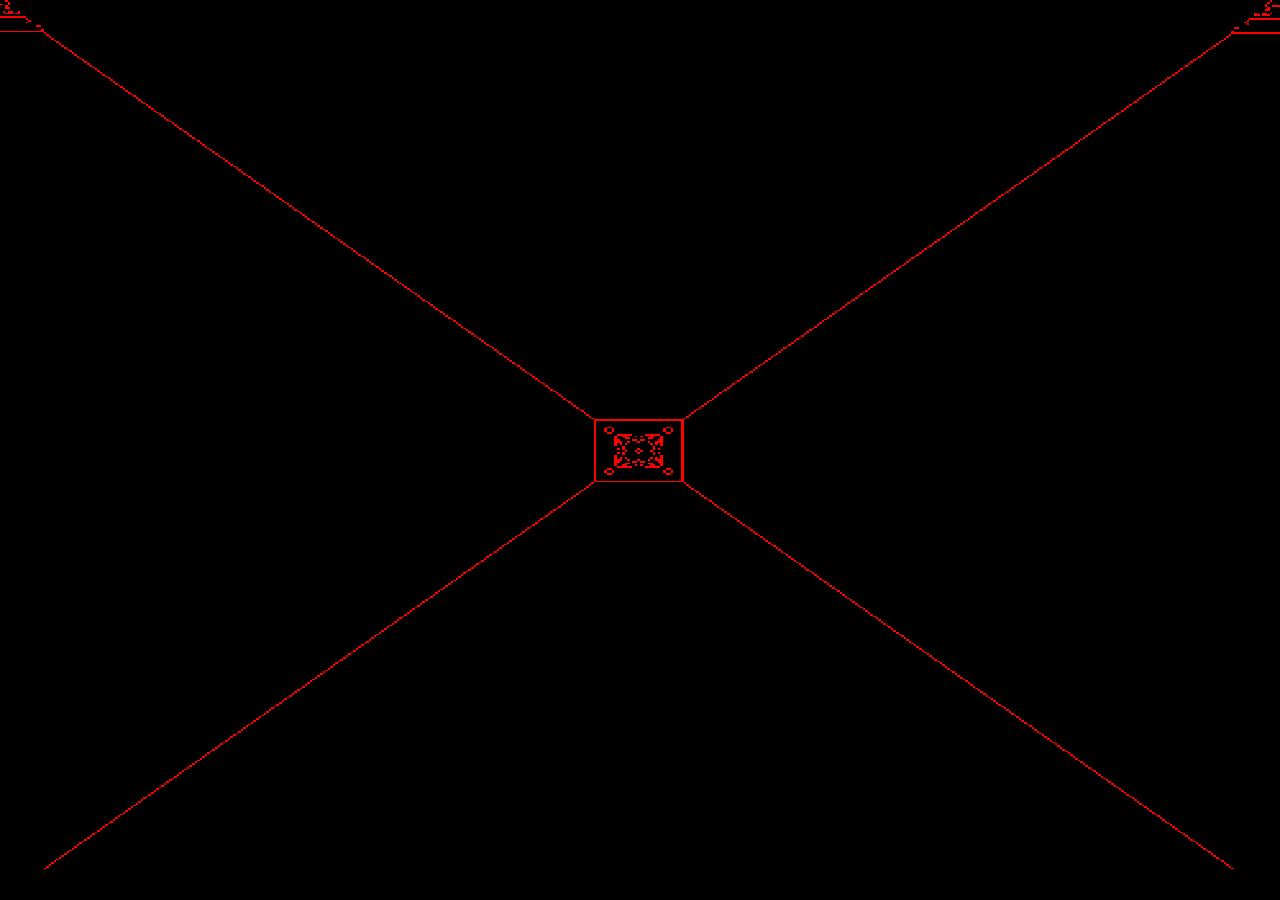
<file: index.html>
<!DOCTYPE html>
<html>

<head>
    <style>
        #container {
            position: absolute;
            display: block;
            left: 0vw;
            top: 0vh;
            z-index: 2;
        }
    </style>
</head>

<body>
    <canvas id="container"></canvas>
    <script src="js/three.min.js"></script>
    <script src="js/jquery-3.2.1.min.js"></script>
    <script id="vertexShader" type="x-shader/x-vertex">
        void main() { 
            gl_Position = vec4( position, 1.0 ); 
        }
    </script>
    <script id="fragmentShader" type="x-shader/x-fragment">
        uniform vec2 u_resolution; 
        uniform float u_time; 
        uniform vec2 u_mouse; 
        uniform sampler2D u_backbuffer; 
        void main() { 
            vec2 st = gl_FragCoord.xy/u_resolution.xy; 
            vec3 color = texture2D(u_backbuffer, st).rgb; 
            color.g *= 0.0;
            color.b *= 0.0;
            gl_FragColor=vec4(color,1.0);
        }
    </script>
    <script>
        var container;
        var camera, scene, renderer;
        var uniforms;
        var bytebuffer, lastbytebuffer, bufferheight, bufferwidth, datatex;
        var mousepos = { x: 0, y: 0 };
        var mousedown = false;
        init();
        animate();

        function init() {
            container = document.getElementById('container');

            camera = new THREE.Camera();
            camera.position.z = 2;

            scene = new THREE.Scene();
            bufferwidth = 500;
            bufferheight = 500;
            bytebuffer = new Uint8Array(bufferwidth * bufferheight);
            lastbytebuffer = new Uint8Array(bufferwidth * bufferheight);
            for (var i = 0 ; i < bufferwidth*bufferheight; i += (bufferwidth + 1)) {
                bytebuffer[i] = 255;
                lastbytebuffer[i] = 255;
            }
            for (var i = bufferwidth -2 ; i< bufferwidth*bufferheight; i += (bufferwidth - 1)) {
                bytebuffer[i] = 255;
                lastbytebuffer[i] = 255;
            }
            var geometry = new THREE.PlaneBufferGeometry(2, 2);
            datatex = new THREE.DataTexture(bytebuffer,
                bufferwidth,
                bufferheight,
                THREE.LuminanceFormat,
                THREE.UnsignedByteType,
                THREE.UVMapping);
            uniforms = {
                u_time: { type: "f", value: 1.0 },
                u_resolution: { type: "v2", value: new THREE.Vector2() },
                u_mouse: { type: "v2", value: new THREE.Vector2() },
                u_backbuffer: { type: "sampler2D", value: datatex }
            };

            var material = new THREE.ShaderMaterial({
                uniforms: uniforms,
                vertexShader: document.getElementById('vertexShader').textContent,
                fragmentShader: document.getElementById('fragmentShader').textContent
            });

            var mesh = new THREE.Mesh(geometry, material);
            scene.add(mesh);

            renderer = new THREE.WebGLRenderer({ canvas: container });
            renderer.setPixelRatio(window.devicePixelRatio);

            onWindowResize();
            window.addEventListener('resize', onWindowResize, false);

            document.onmousemove = function (e) {
                mousepos = { x: e.pageX, y: e.pageY };
            }
            document.onmousedown = function(e) {
                mousedown = true;
            }
            document.onmouseup = function(e) {
                mousedown = false;
            }
        }

        function onWindowResize(event) {
            renderer.setSize(window.innerWidth, window.innerHeight);
            uniforms.u_resolution.value.x = renderer.domElement.width;
            uniforms.u_resolution.value.y = renderer.domElement.height;
        }

        function animate() {
            setTimeout( function() {
                requestAnimationFrame(animate);
            }, 1000/60);
            if (mousedown) {
                var mousecol = Math.floor((mousepos.x / $(document).width()) * bufferwidth);
                var mouserow = bufferheight - Math.floor((mousepos.y / $(document).height()) * bufferheight);
                var index = mousecol + mouserow*bufferheight;
                var max = 2;
                lastbytebuffer[index] = 255;
                for (var i = 1 ; i < max; i++) {
                    lastbytebuffer[index + bufferwidth*i] =255;
                    lastbytebuffer[index - bufferwidth*i] =255;
                    lastbytebuffer[index + i] = 255;
                    lastbytebuffer[index - i] =255;
                }
            }
            datatex.needsUpdate = true;
            bytebuffer.forEach(function (x, index, array) {
                var count = 0;
                var row = Math.floor(index / bufferwidth);
                var col = index % bufferwidth;
                if (lastbytebuffer[index - bufferwidth] > 0) count++; // top
                if (lastbytebuffer[index + bufferwidth] > 0) count++; // bottom
                if (lastbytebuffer[index - 1] > 0) count++; // left
                if (lastbytebuffer[index + 1] > 0) count++; //right
                if (lastbytebuffer[index - bufferwidth + 1] > 0) count++; // top right
                if (lastbytebuffer[index + bufferwidth + 1] > 0) count++; // bottom right
                if (lastbytebuffer[index - bufferwidth - 1] > 0) count++; // top left
                if (lastbytebuffer[index + bufferwidth - 1] > 0) count++; // bottom left
                if (count <= 1 || count > 3) {
                    array[index] = 0;
                } else if (count == 3) {
                    array[index] = 255;
                }
            });
            bytebuffer.forEach(function (x, index) {
                lastbytebuffer[index] = x;
            });
            
            
            datatex.needsUpdate = true;
            render();
        }

        function render() {
            uniforms.u_time.value += 0.05;
            renderer.render(scene, camera);
        }
    </script>
</body>

</html>
</file>
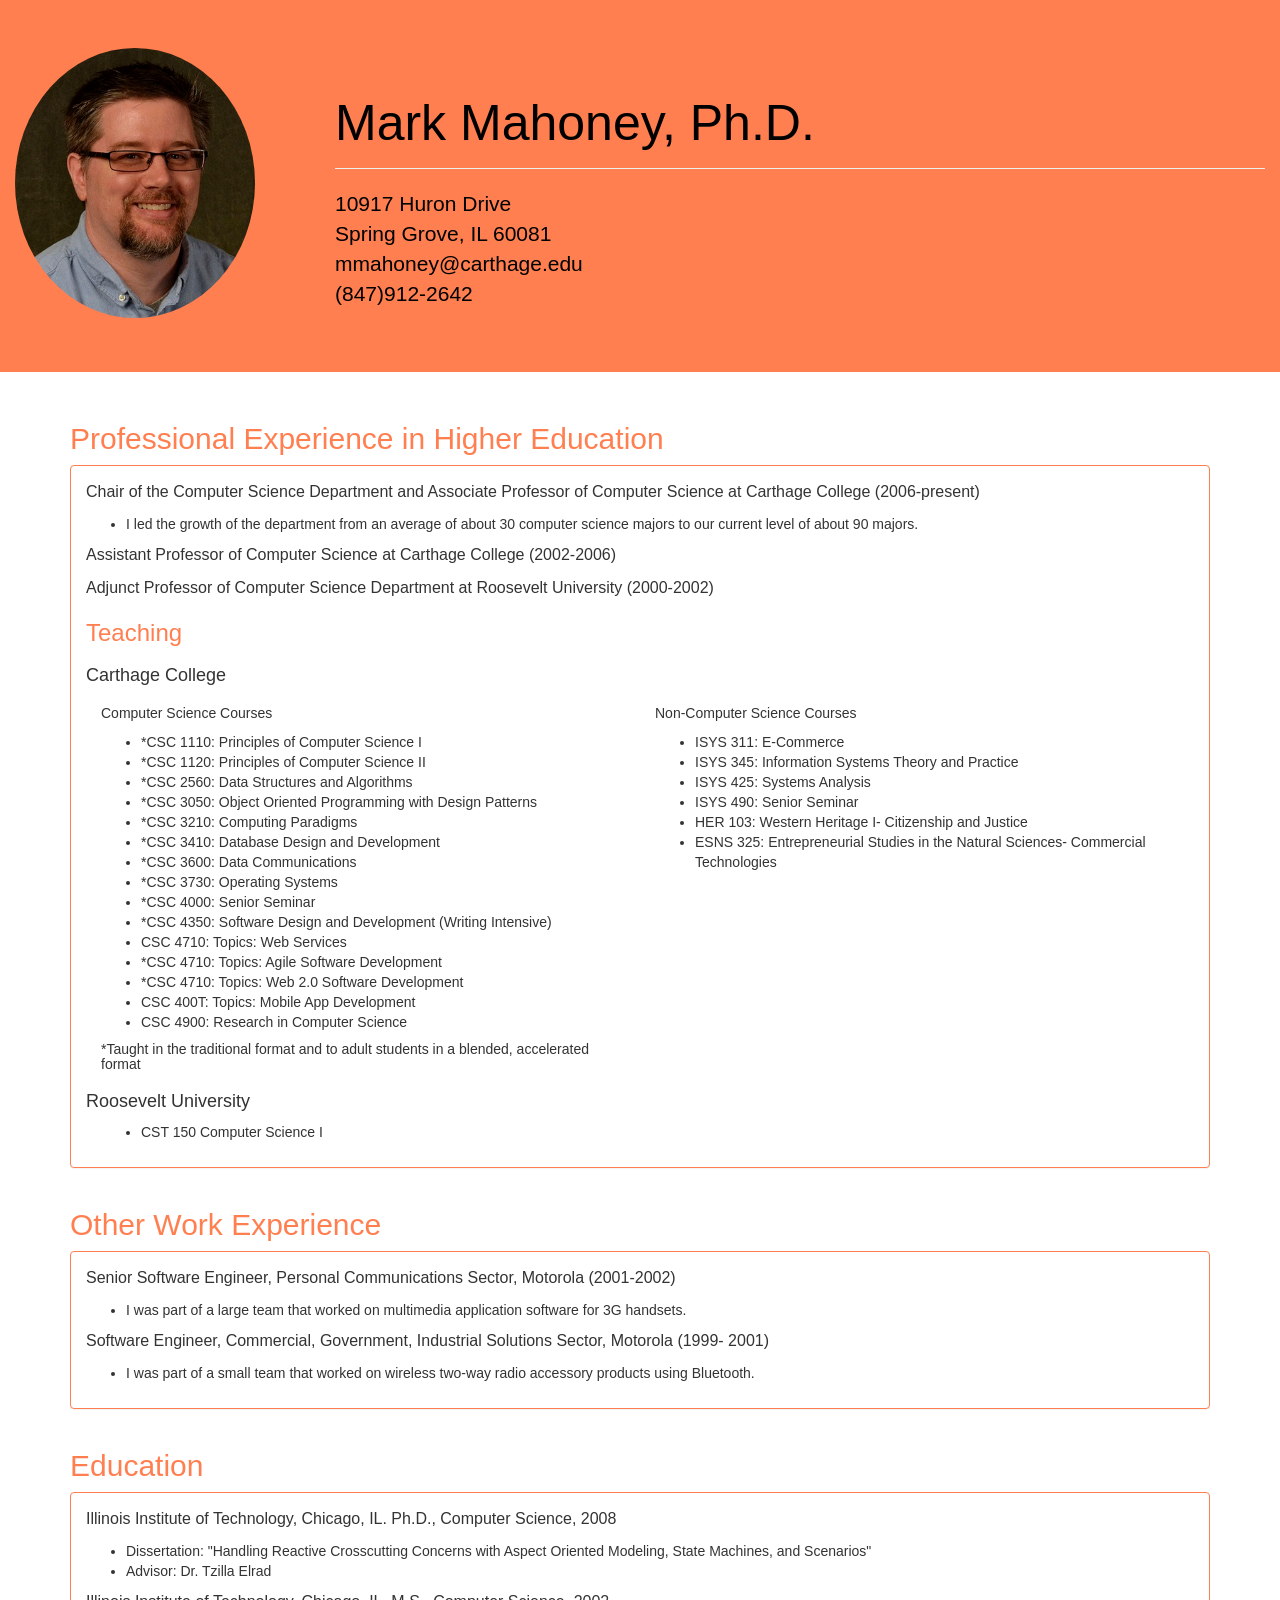
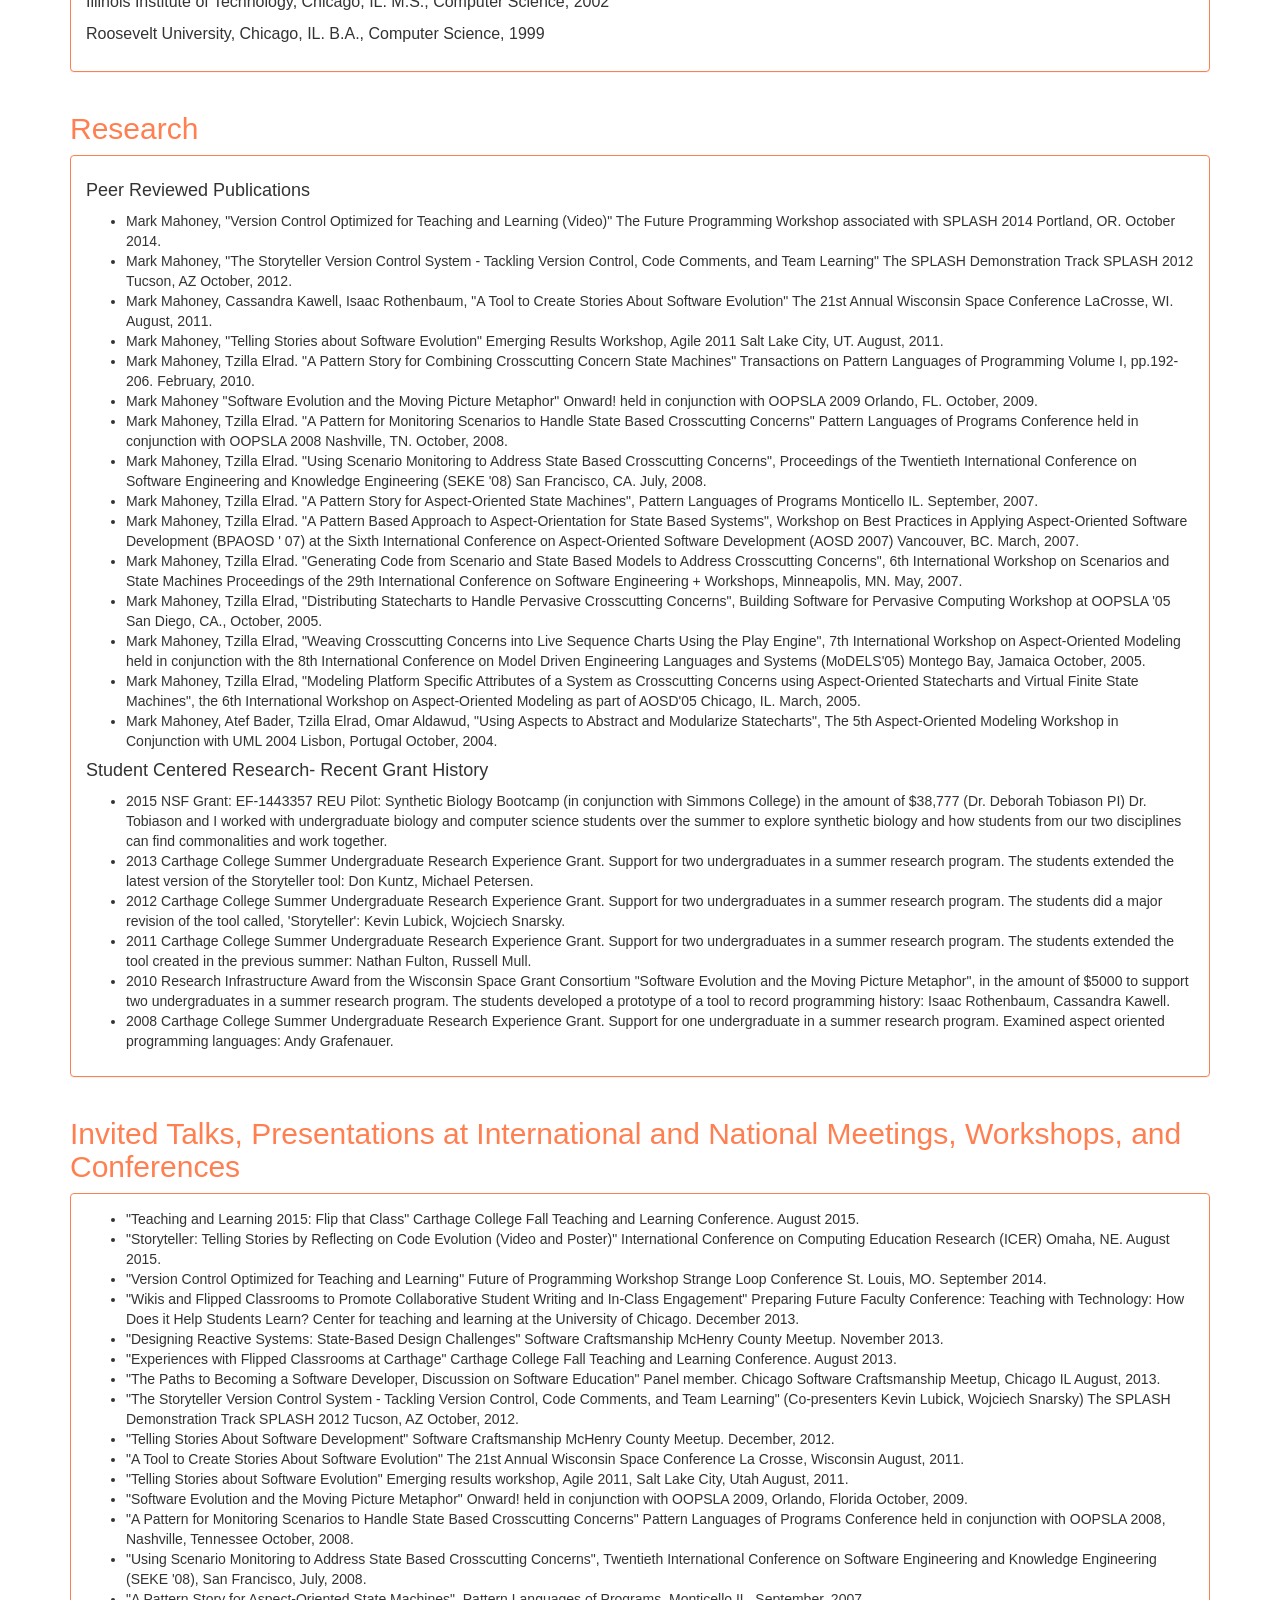
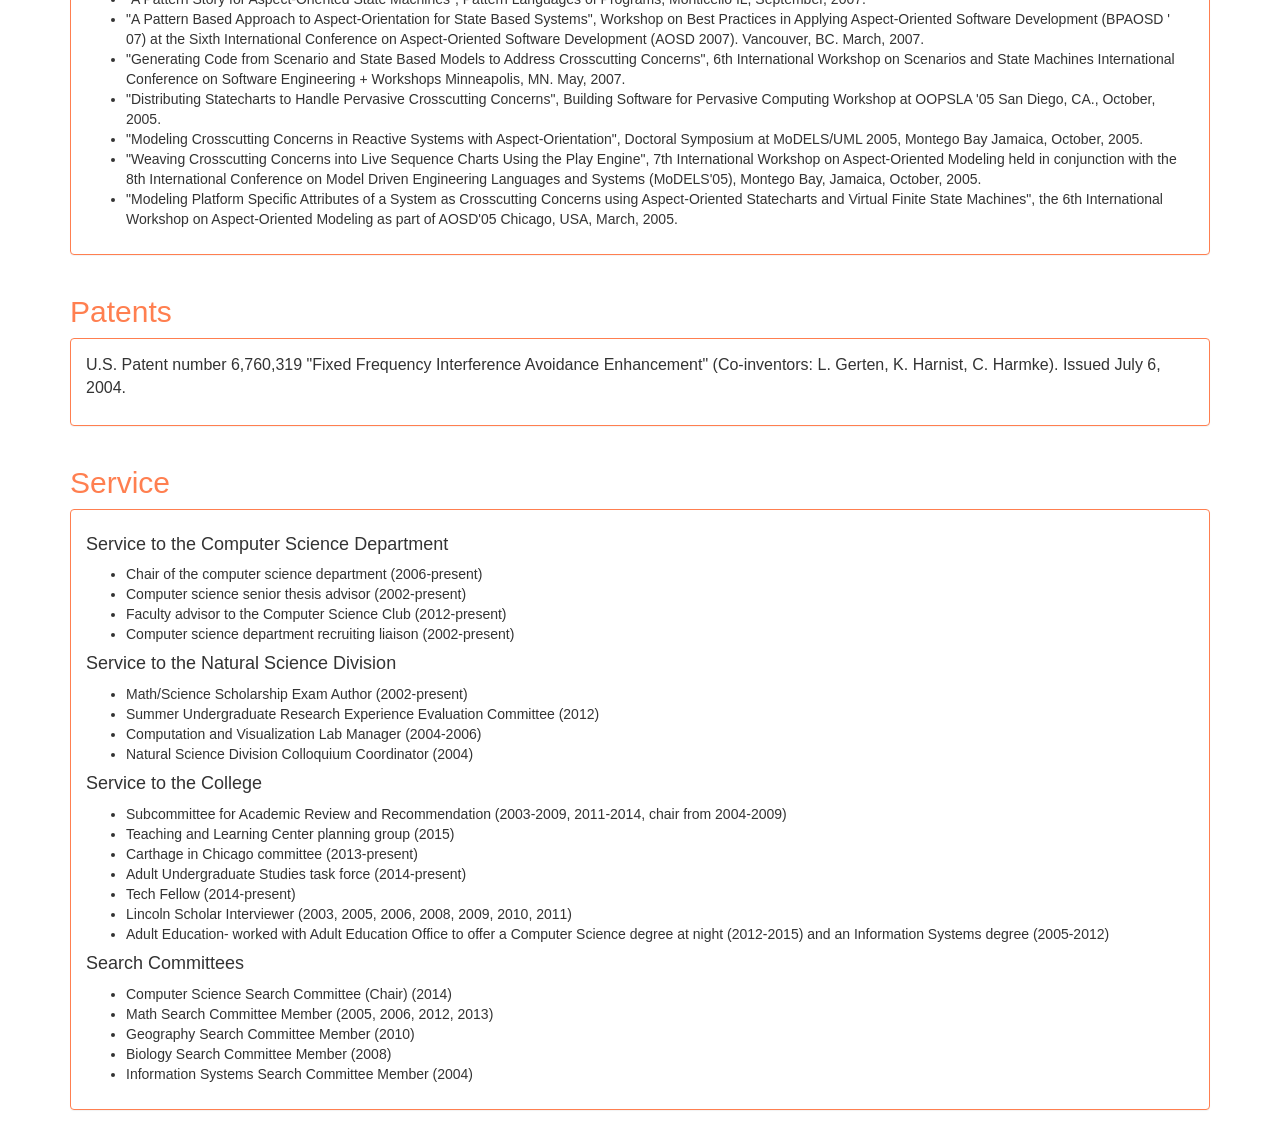
<file: Resume_Assignment/MMResume.html>
<!DOCTYPE html>
<html>
    <head>
      <title>Mark Mahoney Resume</title>
      <link rel="stylesheet" href="http://maxcdn.bootstrapcdn.com/bootstrap/3.3.5/css/bootstrap.min.css"/>
      <link rel="stylesheet" href="stylesheet.css"/>
    </head>
        
    <body>
        <!--Coral header of the resume-->
        <div class="jumbotron">
            <div class="container-fluid">
                <div class="row">
                    <div class="col-sm-3">
                        <img src="images/mm.jpg"/>
                    </div>
                    <div class="col-sm-9">
                        <div class="page-header">Mark Mahoney, Ph.D.</div>
                        <p> 10917 Huron Drive<br>
                            Spring Grove, IL 60081<br>
                            mmahoney@carthage.edu<br>
                            (847)912-2642<br>
                        </p>
                    </div>
                </div>
            </div>
        </div>
        <!--Body of resume-->
        <div class="container">
            <h2>Professional Experience in Higher Education</h2>
            <div class ="panel panel-default">
                <div class="panel-body" ><p>Chair of the Computer Science Department and Associate Professor of                     Computer Science at Carthage College (2006-present)</p>
                    <ul>
                        <li>I led the growth of the department from an average of about 30 computer science                             majors to our current level of about 90 majors.</li>
                    </ul>

                  <p>Assistant Professor of Computer Science at Carthage College (2002-2006)</p>

                  <p>Adjunct Professor of Computer Science Department at Roosevelt University (2000-2002)</p>
                    
                  <h3>Teaching</h3>
                    <div class="container-fluid">
                        <div class="row" id="courses_taught">
                            <h4>Carthage College</h4>
                            <div class="col-sm-6">
                                <h5>Computer Science Courses</h5>
                                <ul>
                                    <li>*CSC 1110: Principles of Computer Science I</li>
                                    <li>*CSC 1120: Principles of Computer Science II</li>
                                    <li>*CSC 2560: Data Structures and Algorithms</li>
                                    <li>*CSC 3050: Object Oriented Programming with Design Patterns</li>
                                    <li>*CSC 3210: Computing Paradigms</li>
                                    <li>*CSC 3410: Database Design and Development</li>
                                    <li>*CSC 3600: Data Communications</li>
                                    <li>*CSC 3730: Operating Systems</li>
                                    <li>*CSC 4000: Senior Seminar</li>
                                    <li>*CSC 4350: Software Design and Development (Writing Intensive)</li>
                                    <li>CSC 4710: Topics: Web Services</li>
                                    <li>*CSC 4710: Topics: Agile Software Development</li>
                                    <li>*CSC 4710: Topics: Web 2.0 Software Development</li>
                                    <li>CSC 400T: Topics: Mobile App Development</li>
                                    <li>CSC 4900: Research in Computer Science</li>
                                </ul>
                                <h5>*Taught in the traditional format and to adult students in a blended, accelerated format</h5>
                            </div>
                            <div class="col-sm-6">
                                <h5>Non-Computer Science Courses</h5>
                                <ul>
                                    <li>ISYS 311: E-Commerce</li>
                                    <li>ISYS 345: Information Systems Theory and Practice</li>
                                    <li>ISYS 425: Systems Analysis</li>
                                    <li>ISYS 490: Senior Seminar</li>
                                    <li>HER 103: Western Heritage I- Citizenship and Justice</li>
                                    <li>ESNS 325:  Entrepreneurial Studies in the Natural Sciences- Commercial                                      Technologies</li>
                                </ul>
                            </div>
                        </div>
                        <div class="row" id="courses_taught">
                            <h4>Roosevelt University</h4>
                                <div class="col-sm-6">
                                    <ul><li>CST 150 Computer Science I</li></ul>
                                </div>
                        </div>
                        
                    </div>
                </div>
            </div>
        </div>
         <!--******************************************************************************************-->
        <div class="container">
            <h2>Other Work Experience</h2>
            <div class="panel panel-default">
                <div class="panel-body">
                    <p>Senior Software Engineer, Personal Communications Sector, Motorola (2001-2002)</p>
                    <ul>
                        <li>I was part of a large team that worked on multimedia application software for 3G                            handsets.</li>
                    </ul>
                    <p>Software Engineer, Commercial, Government, Industrial Solutions Sector, Motorola (1999-                          2001)</p>
                    <ul><li>I was part of a small team that worked on wireless two-way radio accessory                                  products using Bluetooth.</li></ul>
                </div>
            </div>
        </div>
        <div class="container">
            <h2>Education</h2>
            <div class="panel panel-default">
                <div class="panel-body">
                    <p>Illinois Institute of Technology, Chicago, IL. Ph.D., Computer Science, 2008</p>
                    <ul>
                        <li>Dissertation: "Handling Reactive Crosscutting Concerns with Aspect Oriented                                     Modeling, State Machines, and Scenarios"</li>
                        <li>Advisor: Dr. Tzilla Elrad</li>
                    </ul>
                    <p>Illinois Institute of Technology, Chicago, IL. M.S., Computer Science, 2002</p>
                    <p>Roosevelt University, Chicago, IL. B.A., Computer Science, 1999</p>
                </div>
            </div>
        </div>
         <!--******************************************************************************************-->
        <div class="container">
            <h2>Research</h2>
            <div class="panel panel-default">
                <div class="panel-body">
                    <h4>Peer Reviewed Publications</h4>
                    <ul>
                        <li>Mark Mahoney, "Version Control Optimized for Teaching and Learning (Video)" The Future Programming Workshop associated with SPLASH 2014 Portland, OR. October 2014.</li>
                        
                        <li>Mark Mahoney, "The Storyteller Version Control System - Tackling Version Control, Code Comments, and Team Learning" The SPLASH Demonstration Track SPLASH 2012 Tucson, AZ October, 2012.</li>
                        
                        <li>Mark Mahoney, Cassandra Kawell, Isaac Rothenbaum, "A Tool to Create Stories About Software Evolution" The 21st Annual Wisconsin Space Conference LaCrosse, WI. August, 2011.</li> 
                        
                        <li>Mark Mahoney, "Telling Stories about Software Evolution" Emerging Results Workshop, Agile 2011 Salt Lake City, UT. August, 2011.</li>
                        
                        <li>Mark Mahoney, Tzilla Elrad. "A Pattern Story for Combining Crosscutting Concern State Machines" Transactions on Pattern Languages of Programming Volume I, pp.192-206. February, 2010.</li>
                        
                        <li>Mark Mahoney "Software Evolution and the Moving Picture Metaphor" Onward! held in conjunction with OOPSLA 2009 Orlando, FL. October, 2009.</li> 
                        
                        <li>Mark Mahoney, Tzilla Elrad. "A Pattern for Monitoring Scenarios to Handle State Based Crosscutting Concerns" Pattern Languages of Programs Conference held in conjunction with OOPSLA 2008 Nashville, TN. October, 2008.</li>
                        
                        <li>Mark Mahoney, Tzilla Elrad. "Using Scenario Monitoring to Address State Based Crosscutting Concerns", Proceedings of the Twentieth International Conference on Software Engineering and Knowledge Engineering (SEKE '08) San Francisco, CA. July, 2008.</li> 
                        
                        <li>Mark Mahoney, Tzilla Elrad. "A Pattern Story for Aspect-Oriented State Machines", Pattern Languages of Programs Monticello IL. September, 2007.</li> 
                        
                        <li>Mark Mahoney, Tzilla Elrad. "A Pattern Based Approach to Aspect-Orientation for State Based Systems", Workshop on Best Practices in Applying Aspect-Oriented Software Development (BPAOSD ' 07) at the Sixth International Conference on Aspect-Oriented Software Development (AOSD 2007) Vancouver, BC. March, 2007.</li>
                        
                        <li>Mark Mahoney, Tzilla Elrad. "Generating Code from Scenario and State Based Models to Address Crosscutting Concerns", 6th International Workshop on Scenarios and State Machines Proceedings of the 29th International Conference on Software Engineering + Workshops, Minneapolis, MN. May, 2007.</li>
                        
                        <li>Mark Mahoney, Tzilla Elrad, "Distributing Statecharts to Handle Pervasive Crosscutting Concerns", Building Software for Pervasive Computing Workshop at OOPSLA '05 San Diego, CA., October, 2005.</li>
                        
                        <li>Mark Mahoney, Tzilla Elrad, "Weaving Crosscutting Concerns into Live Sequence Charts Using the Play Engine", 7th International Workshop on Aspect-Oriented Modeling held in conjunction with the 8th International Conference on Model Driven Engineering Languages and Systems (MoDELS'05) Montego Bay, Jamaica October, 2005.</li> 
                        
                        <li>Mark Mahoney, Tzilla Elrad, "Modeling Platform Specific Attributes of a System as Crosscutting Concerns using Aspect-Oriented Statecharts and Virtual Finite State Machines", the 6th International Workshop on Aspect-Oriented Modeling as part of AOSD'05 Chicago, IL. March, 2005.</li>
                        
                        <li>Mark Mahoney, Atef Bader, Tzilla Elrad, Omar Aldawud, "Using Aspects to Abstract and Modularize Statecharts", The 5th Aspect-Oriented Modeling Workshop in Conjunction with UML 2004 Lisbon, Portugal October, 2004.</li> 
                    </ul>
            <!--******************************************************************************************-->
                    <h4>Student Centered Research- Recent Grant History</h4>
                    <ul>
                        <li>2015 NSF Grant: EF-1443357 REU Pilot: Synthetic Biology Bootcamp (in conjunction with Simmons College) in the amount of $38,777 (Dr. Deborah Tobiason PI) Dr. Tobiason and I worked with undergraduate biology and computer science students over the summer to explore synthetic biology and how students from our two disciplines can find commonalities and work together.</li>  

<li>2013 Carthage College Summer Undergraduate Research Experience Grant. Support for two undergraduates in a summer research program. The students extended the latest version of the Storyteller tool: Don Kuntz, Michael Petersen.</li>

<li>2012 Carthage College Summer Undergraduate Research Experience Grant. Support for two undergraduates in a summer research program. The students did a major revision of the tool called, 'Storyteller': Kevin Lubick, Wojciech Snarsky.</li>

<li>2011 Carthage College Summer Undergraduate Research Experience Grant. Support for two undergraduates in a summer research program. The students extended the tool created in the previous summer: Nathan Fulton, Russell Mull.</li>

<li>2010 Research Infrastructure Award from the Wisconsin Space Grant Consortium "Software Evolution and the Moving Picture Metaphor", in the amount of $5000 to support two undergraduates in a summer research program. The students developed a prototype of a tool to record programming history: Isaac Rothenbaum, Cassandra Kawell.</li>

<li>2008 Carthage College Summer Undergraduate Research Experience Grant. Support for one undergraduate in a summer research program. Examined aspect oriented programming languages: Andy Grafenauer.</li>

                    </ul>
                </div>
            </div>
        </div>
         <!--******************************************************************************************-->
        <div class="container">
            <h2>Invited Talks, Presentations at International and National Meetings, Workshops, and Conferences</h2>
            <div class="panel panel-default">
                <div class="panel-body">
                    <ul>
                        <li>"Teaching and Learning 2015: Flip that Class" Carthage College Fall Teaching and Learning Conference. August 2015.</li>

<li>"Storyteller: Telling Stories by Reflecting on Code Evolution (Video and Poster)" International Conference on Computing Education Research (ICER) Omaha, NE. August 2015.</li>

<li>"Version Control Optimized for Teaching and Learning" Future of Programming Workshop Strange Loop Conference St. Louis, MO. September 2014.</li>

<li>"Wikis and Flipped Classrooms to Promote Collaborative Student Writing and In-Class Engagement" Preparing Future Faculty Conference: Teaching with Technology: How Does it Help Students Learn? Center for teaching and learning at the University of Chicago.  December 2013.</li>

<li>"Designing Reactive Systems: State-Based Design Challenges" Software Craftsmanship McHenry County Meetup. November 2013.</li>

<li>"Experiences with Flipped Classrooms at Carthage" Carthage College Fall Teaching and Learning Conference. August 2013.</li>

<li>"The Paths to Becoming a Software Developer, Discussion on Software Education" Panel member. Chicago Software Craftsmanship Meetup, Chicago IL August, 2013.</li>

<li>"The Storyteller Version Control System - Tackling Version Control, Code Comments, and Team Learning" (Co-presenters Kevin Lubick, Wojciech Snarsky) The SPLASH Demonstration Track SPLASH 2012 Tucson, AZ October, 2012.</li>

<li>"Telling Stories About Software Development" Software Craftsmanship McHenry County Meetup. December, 2012.</li> 

<li>"A Tool to Create Stories About Software Evolution" The 21st Annual Wisconsin Space Conference La Crosse, Wisconsin August, 2011.</li> 

<li>"Telling Stories about Software Evolution" Emerging results workshop, Agile 2011, Salt Lake City, Utah August, 2011.</li> 

<li>"Software Evolution and the Moving Picture Metaphor" Onward! held in conjunction with OOPSLA 2009, Orlando, Florida October, 2009.</li>

<li>"A Pattern for Monitoring Scenarios to Handle State Based Crosscutting Concerns" Pattern Languages of Programs Conference held in conjunction with OOPSLA 2008, Nashville, Tennessee October, 2008.</li>

<li>"Using Scenario Monitoring to Address State Based Crosscutting Concerns", Twentieth International Conference on Software Engineering and Knowledge Engineering (SEKE '08), San Francisco, July, 2008.</li>

<li>"A Pattern Story for Aspect-Oriented State Machines", Pattern Languages of Programs, Monticello IL, September, 2007.</li>

<li>"A Pattern Based Approach to Aspect-Orientation for State Based Systems", Workshop on Best Practices in Applying Aspect-Oriented Software Development (BPAOSD ' 07) at the Sixth International Conference on Aspect-Oriented Software Development (AOSD 2007). Vancouver, BC. March, 2007.</li>

<li>"Generating Code from Scenario and State Based Models to Address Crosscutting Concerns", 6th International Workshop on Scenarios and State Machines International Conference on Software Engineering + Workshops Minneapolis, MN. May, 2007.</li>

<li>"Distributing Statecharts to Handle Pervasive Crosscutting Concerns", Building Software for Pervasive Computing Workshop at OOPSLA '05 San Diego, CA., October, 2005.</li>

<li>"Modeling Crosscutting Concerns in Reactive Systems with Aspect-Orientation", Doctoral Symposium at MoDELS/UML 2005, Montego Bay Jamaica, October, 2005.</li>

<li>"Weaving Crosscutting Concerns into Live Sequence Charts Using the Play Engine", 7th International Workshop on Aspect-Oriented Modeling held in conjunction with the 8th International Conference on Model Driven Engineering Languages and Systems (MoDELS'05), Montego Bay, Jamaica, October, 2005.</li>

<li>"Modeling Platform Specific Attributes of a System as Crosscutting Concerns using Aspect-Oriented Statecharts and Virtual Finite State Machines", the 6th International Workshop on Aspect-Oriented Modeling as part of AOSD'05 Chicago, USA, March, 2005.</li>
                    </ul>
                </div>
            </div>
        </div>
         <!--******************************************************************************************-->
        <div class="container">
            <h2>Patents</h2>
            <div class="panel panel-default">
                <div class="panel-body">
                    <p>U.S. Patent number 6,760,319 "Fixed Frequency Interference Avoidance Enhancement" (Co-inventors: L. Gerten, K. Harnist, C. Harmke). Issued July 6, 2004.</p>
                </div>
            </div>
        </div>
         <!--******************************************************************************************-->
        <div class="container">
            <h2>Service</h2>
            <div class="panel panel-default">
                <div class="panel-body">
                    <h4>Service to the Computer Science Department</h4>
                    <ul>
                    <li>Chair of the computer science department (2006-present)</li>
                        <li>Computer science senior thesis advisor (2002-present)</li>
                        <li>Faculty advisor to the Computer Science Club (2012-present)</li>
                        <li>Computer science department recruiting liaison (2002-present)</li>
                    </ul>
                    <h4>Service to the Natural Science Division</h4>
                    <ul>
                    <li>Math/Science Scholarship Exam Author (2002-present)</li>
<li>Summer Undergraduate Research Experience Evaluation Committee (2012)</li>
<li>Computation and Visualization Lab Manager (2004-2006)</li>
<li>Natural Science Division Colloquium Coordinator (2004)</li>
                    </ul>
                    <h4>Service to the College</h4>
                    <ul>
                    <li>Subcommittee for Academic Review and Recommendation (2003-2009, 2011-2014, chair from 2004-2009)</li>
<li>Teaching and Learning Center planning group (2015)</li>
<li>Carthage in Chicago committee (2013-present)</li>
<li>Adult Undergraduate Studies task force (2014-present)</li>
<li>Tech Fellow (2014-present)</li>
<li>Lincoln Scholar Interviewer (2003, 2005, 2006, 2008, 2009, 2010, 2011)</li>
<li>Adult Education- worked with Adult Education Office to offer a Computer Science degree at night (2012-2015) and an Information Systems degree (2005-2012)</li>
                    </ul>
                    <h4>Search Committees</h4>
                    <ul><li>Computer Science Search Committee (Chair) (2014)</li>
<li>Math Search Committee Member (2005, 2006, 2012, 2013)</li>
<li>Geography Search Committee Member (2010)</li>
<li>Biology Search Committee Member (2008)</li>
<li>Information Systems Search Committee Member (2004)</li></ul>
                </div>
            </div>
        </div>
        <!--******************************************************************************************-->
        <!--<div class="container-fluid">
            <div class="row">
                <div class="col-sm-3">
                    <div class="thumbnail">
                        <img src="images/inclass3.jpg"
                    </div>
                </div>
                <div class="col-sm-3">
                    <div class="thumbnail">
                        <img src="images/studentsInClass2.jpg"
                    </div>
                </div>
                <div class="col-sm-3">
                    <div class="thumbnail">
                        <img src="images/studentsInClass3.jpg"
                    </div>
                </div>
            </div>
        </div>-->
    </body>

</html>
</file>
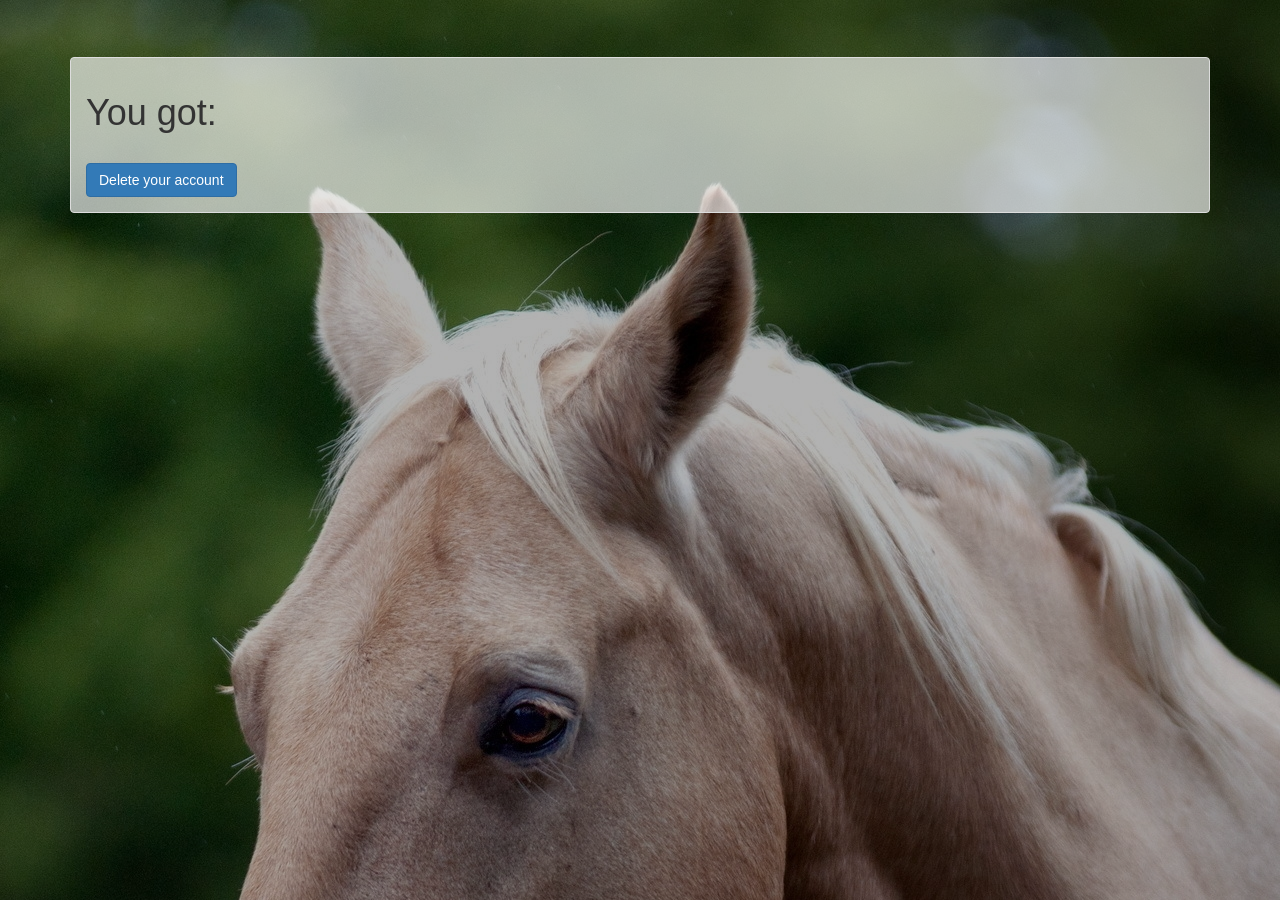
<file: spiritAnimalFinder/spirit_animal.html>
<!DOCTYPE html>
<html>
    <head>
        <title>Your Spirit Animal</title>
        <link rel="stylesheet" href="http://maxcdn.bootstrapcdn.com/bootstrap/3.3.5/css/bootstrap.min.css"/>
        <link rel="stylesheet" href="css/spirit_animal_stylesheet.css"/>
        <script src="https://ajax.googleapis.com/ajax/libs/jquery/1.12.0/jquery.min.js"></script>
        <script src='https://cdn.firebase.com/js/client/2.2.1/firebase.js'></script>
    </head>
    <body>
        <div class="container">
            <div class = "panel-group">
            <div class="panel panel-default">
                <div class="panel-body">
                    <h1>You got:</h1>
                    
                    <br>
                    
                    
                    <div id="output_div">
                    </div>
                    
                    
                    <button type="button" id="delete_button" class="btn btn-primary">
                        <span class="glyphicons glyphicons-temperature-low">Delete your account</span>		
                    </button>
                    <div id="delete_div"></div>
                </div>
                </div>
            </div>
        </div>
        
    </body>
    <script src="js/spirit_animal_finder.js"></script>
</html>
</file>
<file: Resume_Assignment/stylesheet.css>
.jumbotron
{
    background-color:coral;
    color:black;
}
.page-header
{
    font-size: 50px;
}
.jumbotron img
{
    width:240px;
    height:270px;
    border-radius: 100%;
}
.panel-body p{
    font-size:16px;
}
.panel-default{
    border-width:thin;
    border-color:coral;
    
}
h2{
    color:coral;
}
h3{
    color:coral;
}
</file>
<file: spiritAnimalFinder/css/spirit_animal_stylesheet.css>
body{
    background-image: url(../images/horse.jpg);
    background-color: rgba(127,127,127,.6);
    background-repeat: no-repeat;
    background-position: top;
    background-blend-mode: multiply;
}
.container .panel{
    background-color:rgba(255,255,255,.65);
    margin-top:5%;
}
img{
    width: 80%;
    height: 80%;
    image-orientation: center;
}
p{
    font-size: 20px;
}
h1{
    
}
</file>
